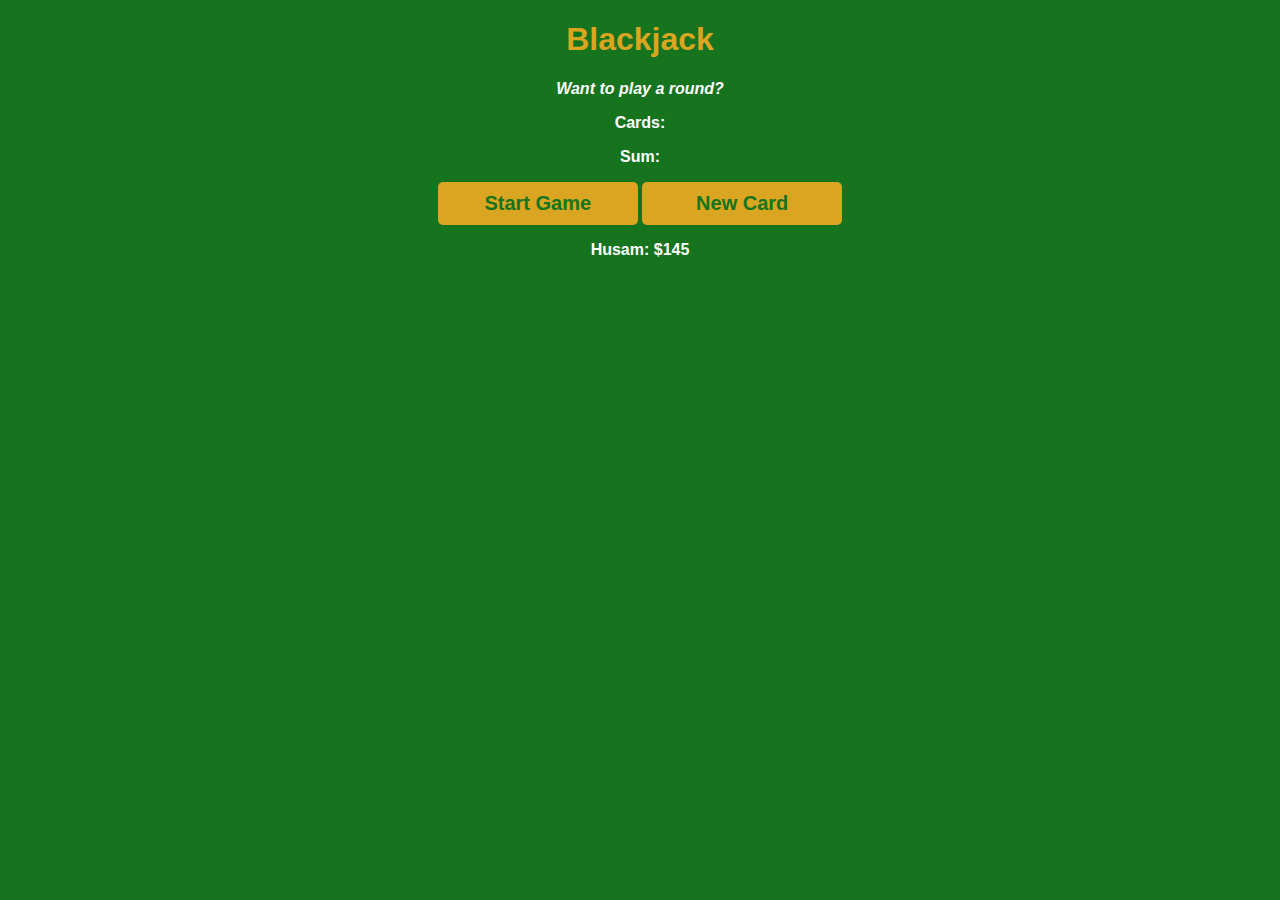
<file: Blackjack Casino Game/index.html>
<!DOCTYPE html>
<html lang="en">
<head>
    <meta charset="UTF-8">
    <meta name="viewport" content="width=device-width, initial-scale=1.0">
    <title>Blackjack Game</title>
    <link rel="stylesheet" href="style.css">
</head>
<body>
    <h1>Blackjack</h1>
    <p id="message-el">Want to play a round?</p>
    <p id="card-el">Cards: </p>
    <p id="sum-el">Sum: </p>
    <button onclick="startGame()">Start Game</button>
    <button onclick="newCard()">New Card</button>
    <p id="player-el">Per: $154</p>
    <script src="index.js"></script>
</body>
</html>
</file>
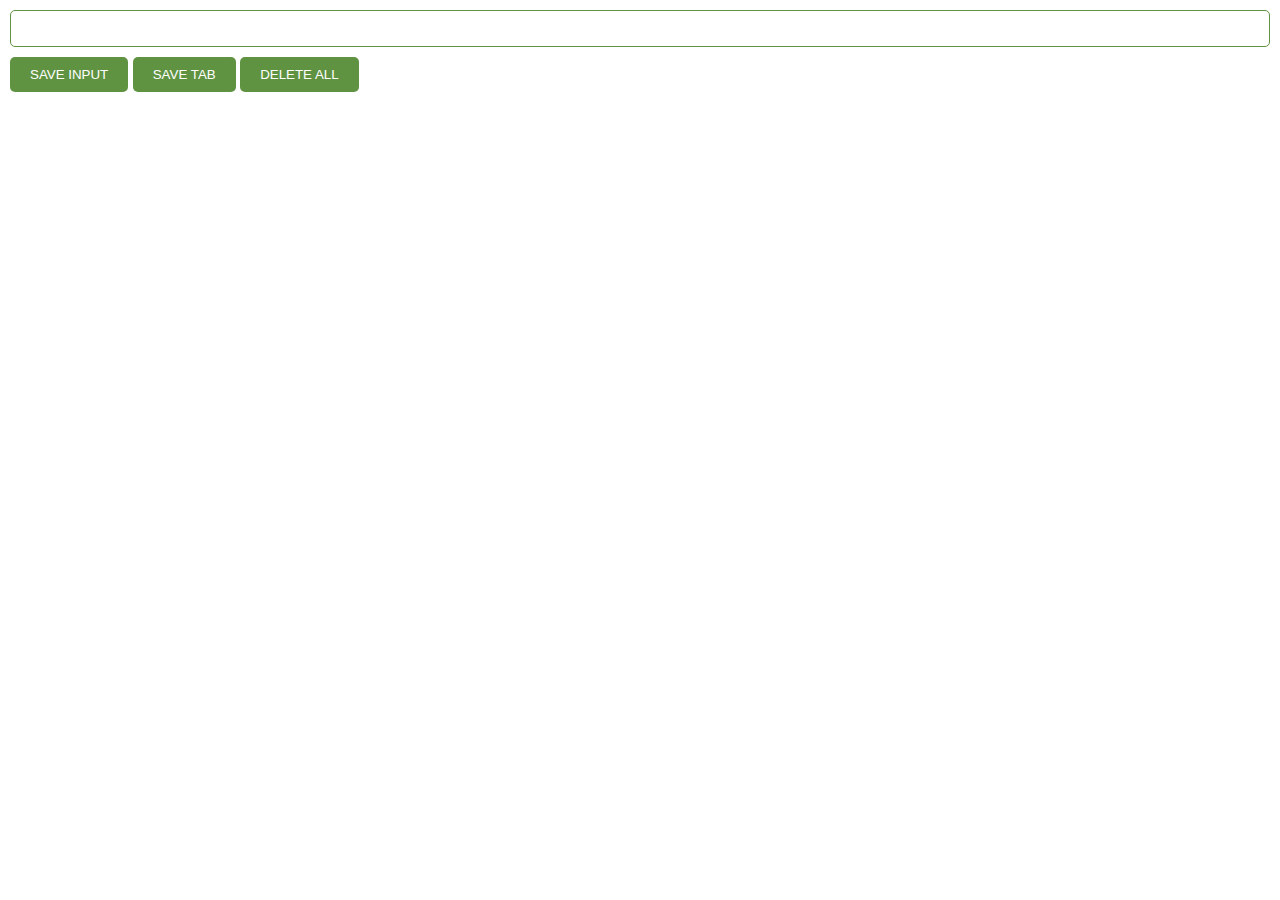
<file: Build Chrome Extension/index.html>
<!DOCTYPE html>
<html lang="en">
<head>
    <meta charset="UTF-8">
    <meta name="viewport" content="width=device-width, initial-scale=1.0">
    <title>Document</title>
    <link rel="stylesheet" href="style.css">
</head>
<body>
    <input type="text" id="input-el" >
    <button id="input-btn">SAVE INPUT</button>
    <button id="tab-btn">SAVE TAB</button>
    <button id="delete-btn">DELETE ALL</button>
    <ul id="ul-el"></ul>
    <script src="index.js"></script>
</body>
</html>
</file>
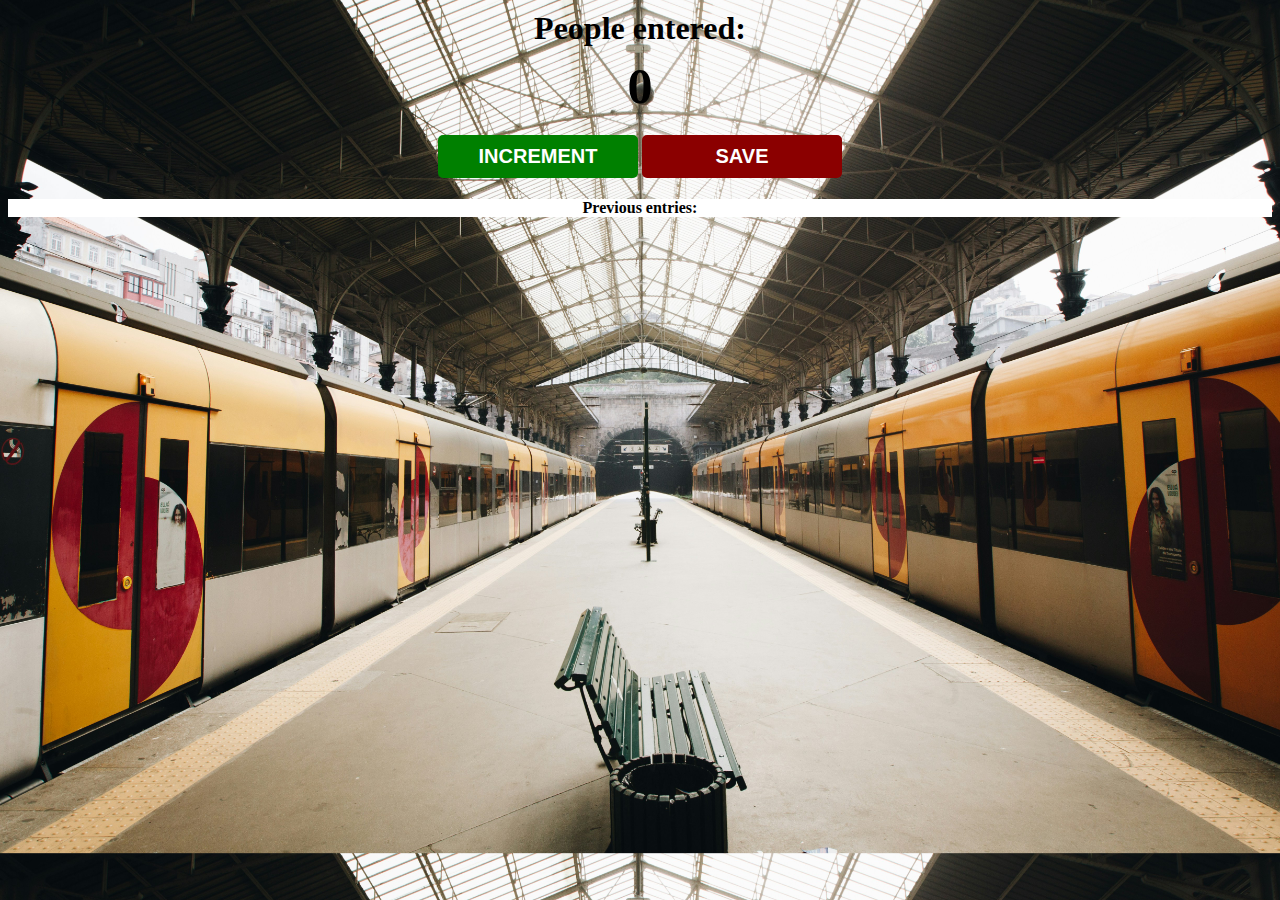
<file: Subway Passenger Counter/index.html>
<!DOCTYPE html>
<html lang="en">
<head>
    <meta charset="UTF-8">
    <meta name="viewport" content="width=device-width, initial-scale=1.0">
    <link rel="stylesheet" href="style.css">
    <title>Document</title>
</head>
<body>
        <h1>People entered: </h1>
        <h2 id="count-el">0</h2>
        <button id="increment-btn" onclick="increment()">INCREMENT</button>
        <button id="save-btn" onclick="save()">SAVE</button>
        <p id="save-el">Previous entries: </p>
        <script src="index.js"></script>
</body>
</html>
</file>
<file: Blackjack Casino Game/style.css>
body{
    font-family: 'Trebuchet MS', 'Lucida Sans Unicode', 'Lucida Grande', 'Lucida Sans', Arial, sans-serif;
    background: hsl(125, 68%, 27%);
    text-align: center;
    color: white;
    font-weight: bold;
}

h1{
    color: goldenrod;
}

#message-el{
    font-style: italic;
}

button{
    background-color: goldenrod;
    color: hsl(125, 68%, 27%);
    font-weight: bold;
    border-radius: 5px;
    width: 200px;
    padding: 10px 20px;
    font-size: 20px;
    border: none;
}
</file>
<file: Build Chrome Extension/style.css>
body{
    margin: 0;
    padding: 10px;
    font-family: Arial, Helvetica, sans-serif;
}
input {
    min-width: 400px;
    width: 100%;
    padding: 10px;
    box-sizing: border-box;
    border: 1px solid #5f9341;
    border-radius: 5px;
}

button{
    background-color: #5f9341;
    color: white;
    padding: 10px 20px;
    border: none;
    border-radius: 5px;
    margin: 10px 0;
}

ul {
    margin-top: 20px;
  list-style-type: none;
  padding-left: 0;
}
li{
    margin-top:  5px;
    padding: 10px 0 ;
}
li a {
  color: #5f9341;
  text-decoration: none;
}
</file>
<file: Subway Passenger Counter/style.css>
body {
    background-image: url("station.jpg");
    background-size: cover;
    font-weight: bold;
    text-align: center;
}
p{
    color: black;
    background-color: white;
}
h1{
    margin-top: 10px;
    margin-bottom: 10px;
}
h2{
    font-size: 50px;
    margin-top: 0;
    margin-bottom: 20px;
}
button{
    border: none;
    padding-top: 10px;
    padding-bottom: 10px;
    color: white;
    font-weight: bold;
    font-size: 20px;
    width: 200px;
    margin-bottom: 5px;
    border-radius: 5px;
}
#increment-btn{
    background: green;
}
#save-btn{
    background: darkred;
}
</file>
